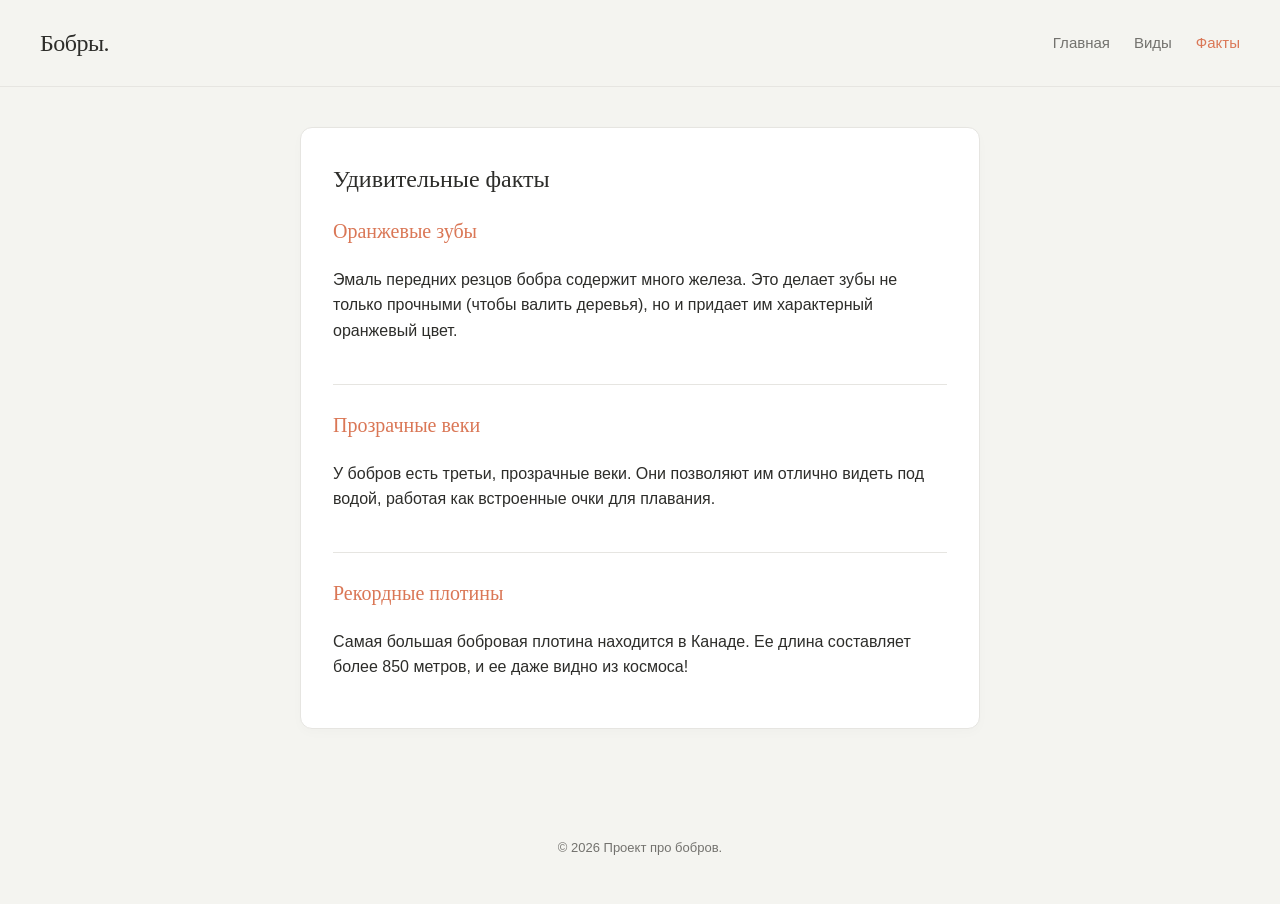
<file: facts.html>
<!DOCTYPE html>
<html lang="ru">
<head>
    <meta charset="UTF-8">
    <meta name="viewport" content="width=device-width, initial-scale=1.0">
    <title>Факты | Бобры</title>
    <link rel="stylesheet" href="style.css">
</head>
<body>
    <header>
        <h1>Бобры.</h1>
        <nav>
            <a href="index.html" class="">Главная</a>
            <a href="species.html" class="">Виды</a>
            <a href="facts.html" class="active">Факты</a>
        </nav>
    </header>
    <main>
        
<div class="card">
    <h2>Удивительные факты</h2>
    <div class="fact-item">
        <h3>Оранжевые зубы</h3>
        <p>Эмаль передних резцов бобра содержит много железа. Это делает зубы не только прочными (чтобы валить деревья), но и придает им характерный оранжевый цвет.</p>
    </div>
    <div class="fact-item">
        <h3>Прозрачные веки</h3>
        <p>У бобров есть третьи, прозрачные веки. Они позволяют им отлично видеть под водой, работая как встроенные очки для плавания.</p>
    </div>
    <div class="fact-item">
        <h3>Рекордные плотины</h3>
        <p>Самая большая бобровая плотина находится в Канаде. Ее длина составляет более 850 метров, и ее даже видно из космоса!</p>
    </div>
</div>

    </main>
    <footer>
        <p>© 2026 Проект про бобров.</p>
    </footer>
    <script src="script.js"></script>
</body>
</html>
</file>
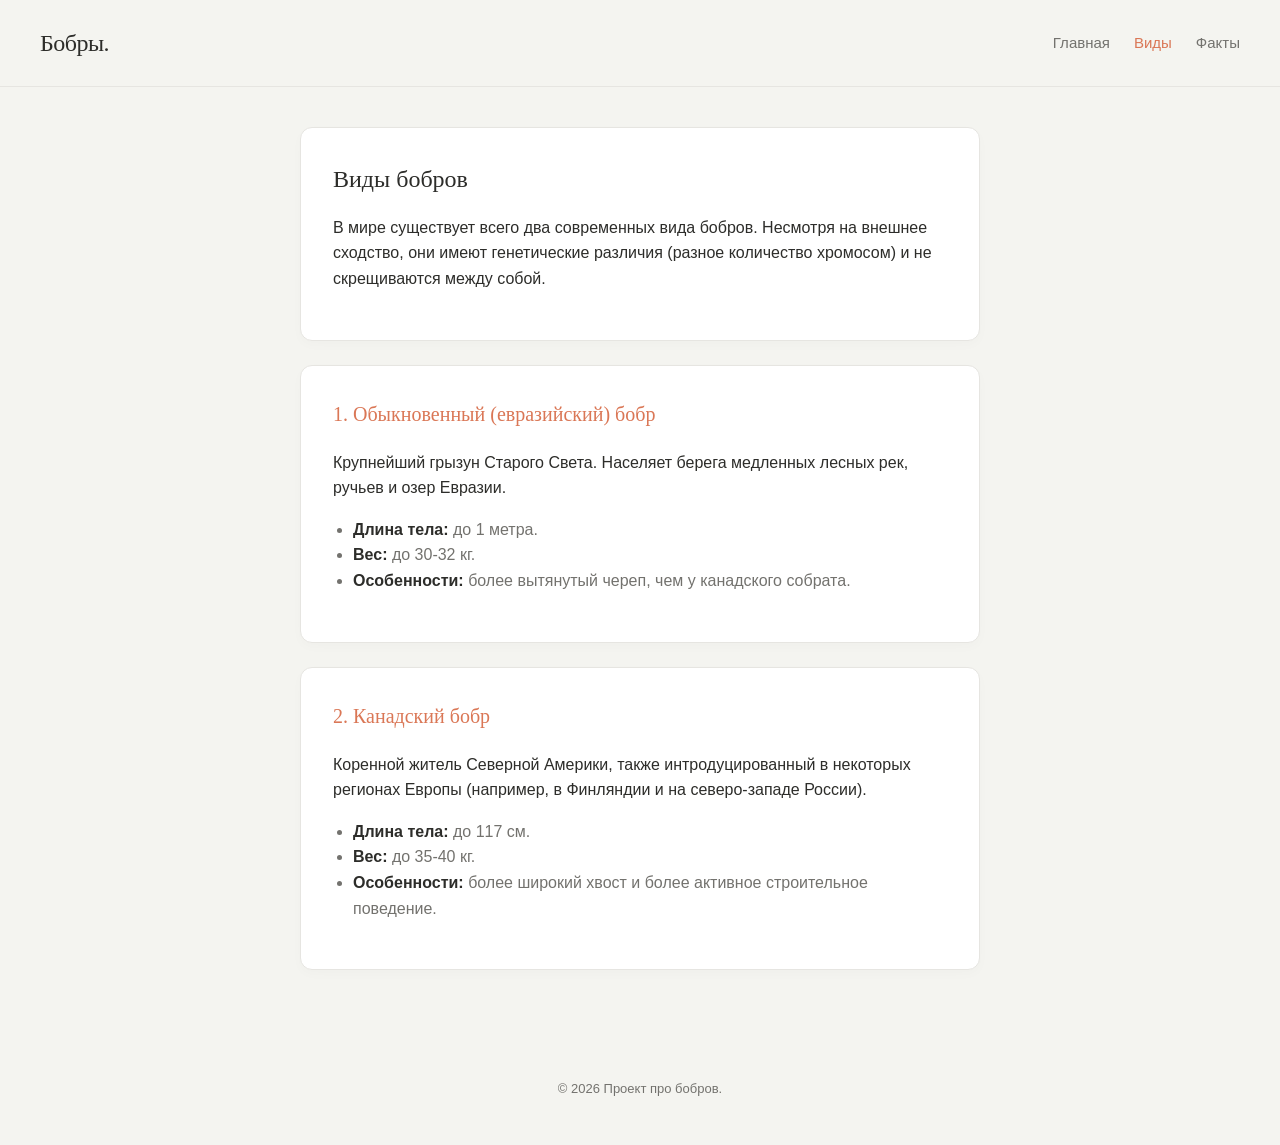
<file: species.html>
<!DOCTYPE html>
<html lang="ru">
<head>
    <meta charset="UTF-8">
    <meta name="viewport" content="width=device-width, initial-scale=1.0">
    <title>Виды | Бобры</title>
    <link rel="stylesheet" href="style.css">
</head>
<body>
    <header>
        <h1>Бобры.</h1>
        <nav>
            <a href="index.html" class="">Главная</a>
            <a href="species.html" class="active">Виды</a>
            <a href="facts.html" class="">Факты</a>
        </nav>
    </header>
    <main>
        
<div class="card">
    <h2>Виды бобров</h2>
    <p>В мире существует всего два современных вида бобров. Несмотря на внешнее сходство, они имеют генетические различия (разное количество хромосом) и не скрещиваются между собой.</p>
</div>
<div class="card">
    <h3>1. Обыкновенный (евразийский) бобр</h3>
    <p>Крупнейший грызун Старого Света. Населяет берега медленных лесных рек, ручьев и озер Евразии.</p>
    <ul>
        <li><strong>Длина тела:</strong> до 1 метра.</li>
        <li><strong>Вес:</strong> до 30-32 кг.</li>
        <li><strong>Особенности:</strong> более вытянутый череп, чем у канадского собрата.</li>
    </ul>
</div>
<div class="card">
    <h3>2. Канадский бобр</h3>
    <p>Коренной житель Северной Америки, также интродуцированный в некоторых регионах Европы (например, в Финляндии и на северо-западе России).</p>
    <ul>
        <li><strong>Длина тела:</strong> до 117 см.</li>
        <li><strong>Вес:</strong> до 35-40 кг.</li>
        <li><strong>Особенности:</strong> более широкий хвост и более активное строительное поведение.</li>
    </ul>
</div>

    </main>
    <footer>
        <p>© 2026 Проект про бобров.</p>
    </footer>
    <script src="script.js"></script>
</body>
</html>
</file>
<file: style.css>
:root {
    --bg-main: #F4F4F0;
    --bg-card: #FFFFFF;
    --text-main: #2D2D2A;
    --text-muted: #73726E;
    --accent: #DA7756;
    --accent-hover: #C56343;
    --border-color: #E6E5E1;
}

body {
    background-color: var(--bg-main);
    color: var(--text-main);
    font-family: -apple-system, BlinkMacSystemFont, "Segoe UI", Roboto, Helvetica, Arial, sans-serif;
    margin: 0;
    padding: 0;
    display: flex;
    flex-direction: column;
    min-height: 100vh;
    line-height: 1.6;
}

h1, h2, h3 {
    font-family: "Georgia", "Times New Roman", serif;
    font-weight: 400;
    color: var(--text-main);
}

header {
    padding: 24px 40px;
    display: flex;
    justify-content: space-between;
    align-items: center;
    background-color: var(--bg-main);
    border-bottom: 1px solid var(--border-color);
}

header h1 {
    margin: 0;
    font-size: 24px;
    letter-spacing: -0.5px;
}

nav {
    display: flex;
    gap: 24px;
}

nav a {
    color: var(--text-muted);
    text-decoration: none;
    font-size: 15px;
    transition: color 0.2s ease;
}

nav a:hover {
    color: var(--text-main);
}

nav a.active {
    color: var(--accent);
    font-weight: 500;
}

main {
    flex: 1;
    max-width: 720px;
    margin: 40px auto;
    padding: 0 20px;
    width: 100%;
    box-sizing: border-box;
}

.card {
    background: var(--bg-card);
    border: 1px solid var(--border-color);
    border-radius: 12px;
    padding: 32px;
    margin-bottom: 24px;
    box-shadow: 0 4px 12px rgba(0, 0, 0, 0.02);
}

.card h2 {
    margin-top: 0;
    font-size: 24px;
    margin-bottom: 16px;
}

.card h3 {
    margin-top: 0;
    font-size: 20px;
    color: var(--accent);
}

.image-container {
    position: relative;
    margin-top: 24px;
    border-radius: 8px;
    overflow: hidden;
    background-color: #E6E5E1;
    min-height: 300px;
    display: flex;
    align-items: center;
    justify-content: center;
}

#beaverImage {
    width: 100%;
    display: block;
    object-fit: cover;
    transition: opacity 0.4s ease;
}

.btn-overlay {
    position: absolute;
    bottom: 16px;
    right: 16px;
    background: rgba(45, 45, 42, 0.85);
    backdrop-filter: blur(4px);
    box-shadow: 0 4px 12px rgba(0, 0, 0, 0.15);
}

.btn-overlay:hover {
    background: rgba(45, 45, 42, 1);
}

.fact-item {
    margin-bottom: 24px;
    padding-bottom: 24px;
    border-bottom: 1px solid var(--border-color);
}
.fact-item:last-child {
    border-bottom: none;
    margin-bottom: 0;
    padding-bottom: 0;
}

ul {
    padding-left: 20px;
    color: var(--text-muted);
}
ul li strong {
    color: var(--text-main);
}

.btn {
    background-color: var(--accent);
    color: white;
    border: none;
    padding: 12px 20px;
    font-size: 14px;
    font-weight: 500;
    border-radius: 6px;
    cursor: pointer;
    transition: background-color 0.2s ease, opacity 0.2s;
    font-family: inherit;
}

.btn:hover {
    background-color: var(--accent-hover);
}
.btn:disabled {
    opacity: 0.6;
    cursor: not-allowed;
}

.fact-box {
    margin-top: 20px;
    font-style: italic;
    color: var(--text-muted);
    min-height: 24px;
}

footer {
    text-align: center;
    padding: 32px 24px;
    color: var(--text-muted);
    font-size: 13px;
}

@media (max-width: 600px) {
    header {
        flex-direction: column;
        gap: 16px;
        padding: 20px;
    }
}
</file>
